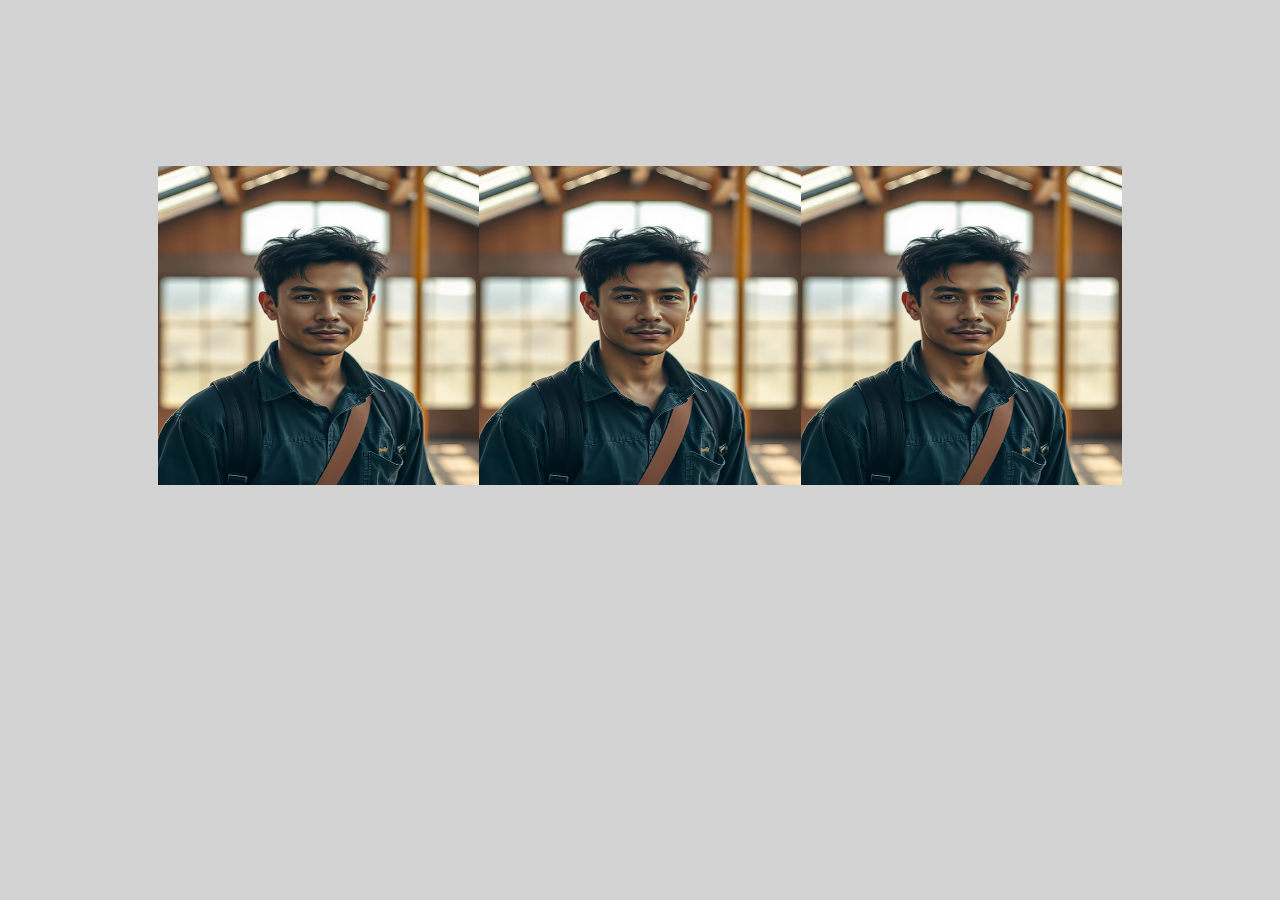
<file: card-hover/index.html>
<!DOCTYPE html>
<html lang="en">
<head>
    <meta charset="UTF-8">
    <meta name="viewport" content="width=device-width, initial-scale=1.0">
    <title>Document</title>
    <link rel="stylesheet" href="css/all.min.css">
    <link rel="stylesheet" href="css/style.css">
</head>
<body class="bg-ligth">        
    <div class="container">
        <div class="d-flex">
            <div class="card">
                <b>Karan Singh</b>
                <p class="text-gray">Graphic Designer</p>                
                <img src="image/picture-photorealistic-image-person-realistic-setting-with-natural-lighting_1179510-4424.avif" alt="" class="image">              
            </div>
            <div class="card">
                <b>Karan Singh</b>
                <p class="text-gray">Graphic Designer</p>                
                <img src="image/picture-photorealistic-image-person-realistic-setting-with-natural-lighting_1179510-4424.avif" alt="" class="image">              
            </div>
            <div class="card">
                <b>Karan Singh</b>
                <p class="text-gray">Graphic Designer</p>                
                <img src="image/picture-photorealistic-image-person-realistic-setting-with-natural-lighting_1179510-4424.avif" alt="" class="image">              
            </div>
        </div>
        
    </div> 
    
</body>
</html>
</file>
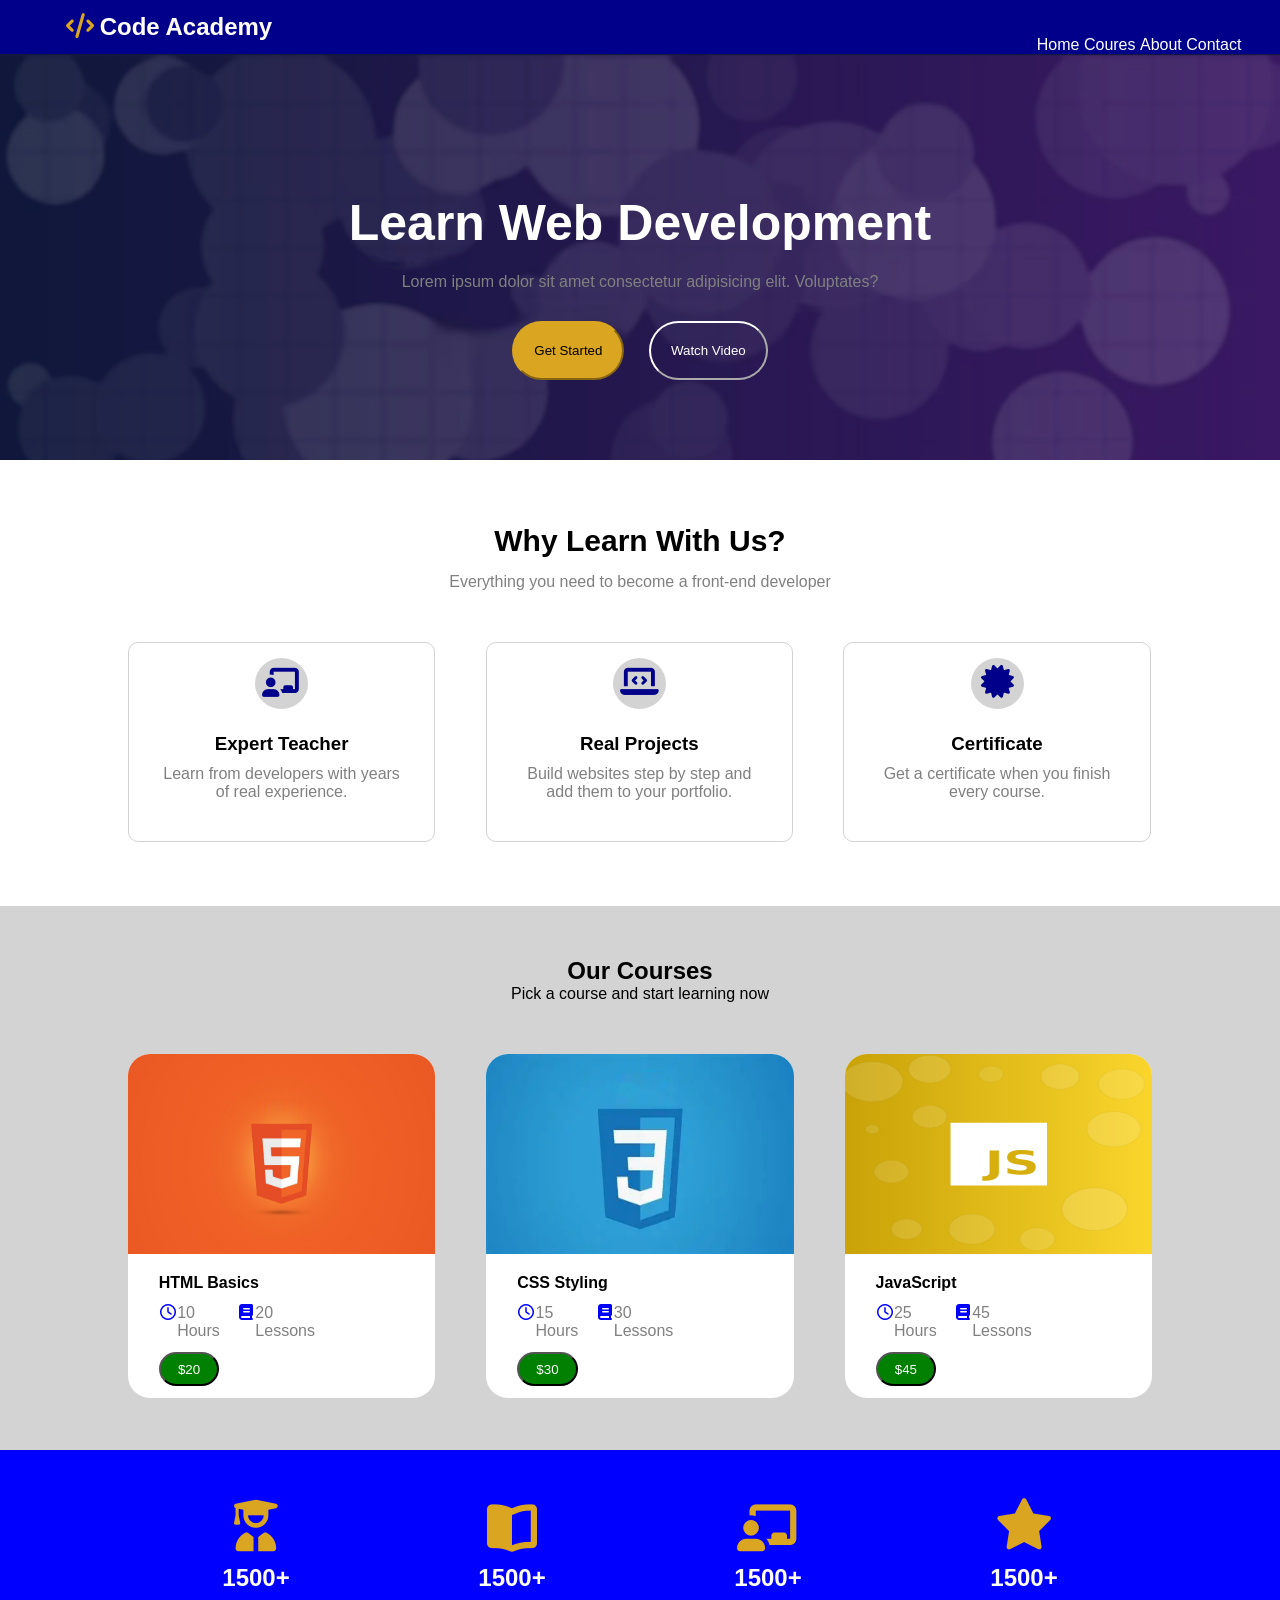
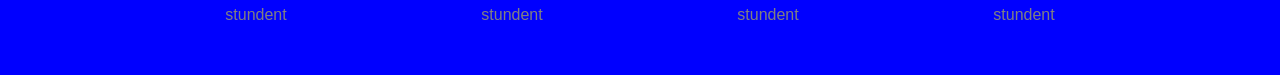
<file: Code Academy/index.html>
<!DOCTYPE html>
<html lang="en">
<head>
    <meta charset="UTF-8">
    <meta name="viewport" content="width=device-width, initial-scale=1.0">
    <title>Document</title>
    <link rel="stylesheet" href="css/style.css">
    <link rel="stylesheet" href="css/all.min.css">
</head>
<body>
    <nav class="bg-nav">
        <div class="title-container text-white">
            <i class="fa-solid fa-code main-icon"></i>
            <h2>Code Academy</h2>
            <ul class="ul">
                <li >
                    <a href="#">Home</a>
                </li>
                <li>
                    <a href="#">Coures</a>
                </li>               
                <li >
                    <a href="#">About</a>
                </li>
                <li >
                    <a href="#">Contact</a>
                </li>               
            </ul>
        </div>
    </nav>
    <section id="img-bg">
        <div class="overlay">
            <div class="container text-center">
                <h2 class="text-white padding-top-bottom font-size">Learn Web Development</h2>
                <p class="text-gray">Lorem ipsum dolor sit amet consectetur adipisicing elit. Voluptates?</p>
                <div class="button">
                    <button class="button1">Get Started</button>
                    <button class="button2">Watch Video</button>
                </div>
            </div>
        </div>
    </section>
    <section>
        <div class="container">
            <h2 class="title">Why Learn With Us?</h2>
            <p class="text-center text-gray">Everything you need to become a front-end developer</p>
            <div>
                <div class="card text-center">
                    <div class="container">
                        <div class="icon">
                            <i class="fa-solid fa-chalkboard-user "></i>
                        </div>
                        <h3>Expert Teacher</h6>
                        <p class="text-gray margin-top-bottom">Learn from developers with years of real experience.</p>
                    </div>
                </div>
                <div class="card text-center margin-right-left">
                    <div class="container">
                        <div class="icon">
                            <i class="fa-solid fa-laptop-code "></i>
                        </div>
                        <h3>Real Projects</h6>
                        <p class="text-gray margin-top-bottom">Build websites step by step and add them to your portfolio.</p>
                    </div>
                </div>
                <div class="card text-center">
                    <div class="container">
                        <div class="icon">
                            <i class="fa-solid fa-certificate "></i>
                        </div>
                        <h3>Certificate</h6>
                        <p class="text-gray margin-top-bottom">Get a certificate when you finish every course.</p>
                    </div>
                </div>
            </div>
        </div>
    </section>
    <section class="bg-color-grey">
        <div class="container text-center">
            <h2 style="padding-top: 5%;">Our Courses</h2>
            <p>Pick a course and start learning now</p>
            <div class="d-flex justify-content-between collected-cards">
                <div class="new-card">
                    <img src="image/html5-no-text.png"  alt="" class="w-100">
                    <div class="container">
                        <b>HTML Basics</b>
                        <div class="d-flex justify-content-between w-70" style="margin: 5% 0%;">
                            <div class="d-flex justify-content-between">
                                <i class="fa-regular fa-clock text-blue"></i>
                                <p class="text-gray">10 Hours</p>
                            </div>
                            <div class="d-flex justify-content-between">
                                <i class="fa-solid fa-book text-blue"></i>
                                <p class="text-gray">20 Lessons</p>
                            </div>
                        </div>
                        <button class="button-card">$20</button>
                    </div>
                </div>
                <div class="new-card">
                    <img src="image/css3-no-text.png"  alt="" class="w-100">
                    <div class="container">
                        <b>CSS Styling</b>
                        <div class="d-flex justify-content-between w-70" style="margin: 5% 0%;">
                            <div class="d-flex justify-content-between">
                                <i class="fa-regular fa-clock text-blue"></i>
                                <p class="text-gray">15 Hours</p>
                            </div>
                            <div class="d-flex justify-content-between">
                                <i class="fa-solid fa-book text-blue"></i>
                                <p class="text-gray">30 Lessons</p>
                            </div>
                        </div>
                        <button class="button-card">$30</button>
                    </div>
                </div>
                <div class="new-card">
                    <img src="image/js-cover-square.png"  alt="" class="w-100">
                    <div class="container">
                        <b>JavaScript</b>
                        <div class="d-flex justify-content-between w-70" style="margin: 5% 0%;">
                            <div class="d-flex justify-content-between">
                                <i class="fa-regular fa-clock text-blue"></i>
                                <p class="text-gray">25 Hours</p>
                            </div>
                            <div class="d-flex justify-content-between">
                                <i class="fa-solid fa-book text-blue"></i>
                                <p class="text-gray">45 Lessons</p>
                            </div>
                        </div>
                        <button class="button-card">$45</button>
                    </div>
                </div>
            </div>
        </div>
    </section>
    <section class="bg-color-blue">
        <div class="container d-flex justify-content-between" style="margin-top: 0;">
            <div class="information">
                <i class="fa-solid fa-user-graduate text-gold font-size"></i>
                <h2 class="text-white information-margin">1500+</h2>
                <p class="text-gray">stundent</p>
            </div>
            <div class="information">
                <i  class="fa-solid fa-book-open text-gold font-size"></i>
                <h2 class="text-white information-margin">1500+</h2>
                <p class="text-gray">stundent</p>
            </div>
            <div class="information">
                <i class="fa-solid fa-chalkboard-user text-gold font-size"></i>
                <h2 class="text-white information-margin">1500+</h2>
                <p class="text-gray">stundent</p>
            </div>
            <div class="information">
                <i class="fa-solid fa-star text-gold font-size"></i>
                <h2 class="text-white information-margin">1500+</h2>
                <p class="text-gray">stundent</p>
            </div>
        </div>
    </section>
</body>
</html>
</file>
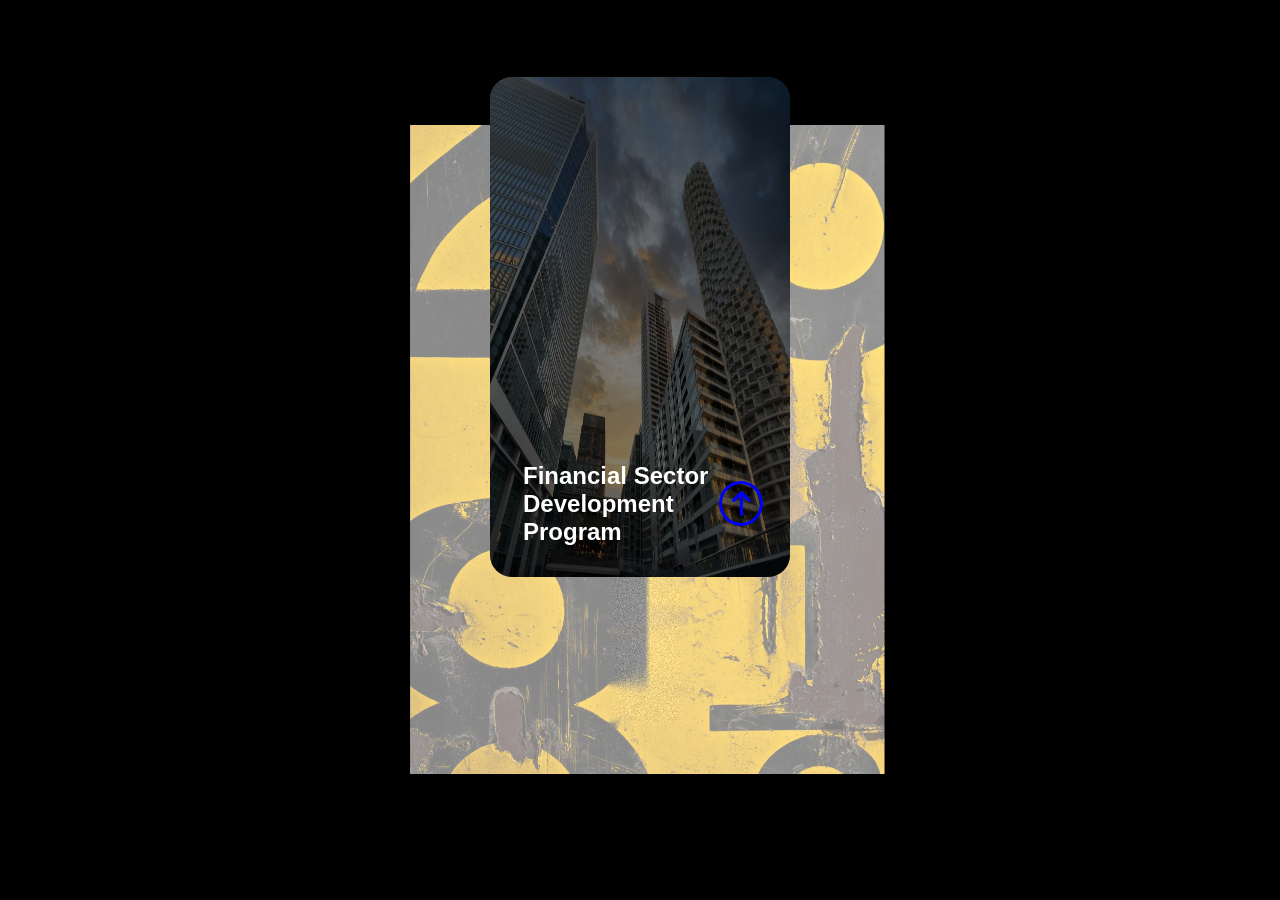
<file: Flip Card/index.html>
<!DOCTYPE html>
<html lang="en">
<head>
    <meta charset="UTF-8">
    <meta name="viewport" content="width=device-width, initial-scale=1.0">
    <title>Document</title>
    <link rel="stylesheet" href="css/style.css">
    <link rel="stylesheet" href="css/all.min.css">
</head>
<body id="main-bg-img">
    <section class="container">
        <div class="flip-card">
            <div class="inner-card">
                <div class="front" id="card-bg-img">
                    <div class="overlay">
                            <div class="text-card">
                                <h2 class="text-white front-text-title">Financial Sector Development Program</h2>
                                <i class="fa-solid fa-arrow-up front-button-icon"></i>
                            </div>                          
                        </div>
                </div>
                <div class="back">
                    <div class="back-container">
                        <i class="fa-regular fa-map title-icon"></i>
                        <h2 style="margin: 3% 0%;">Financial Sector Development Program</h2>
                        <p class="text-gray">The Program aims to develop a diversified and effective financial sector to support the development of the Saudi Arabia’s economy.</p>
                        <button class="button">
                            <p>Read More</p>
                            <i class="fa-solid fa-arrow-right back-button-icon"></i>
                        </button>             
                    </div>
                </div>
            </div>           
        </div>
    </section>
</body>
</html>
</file>
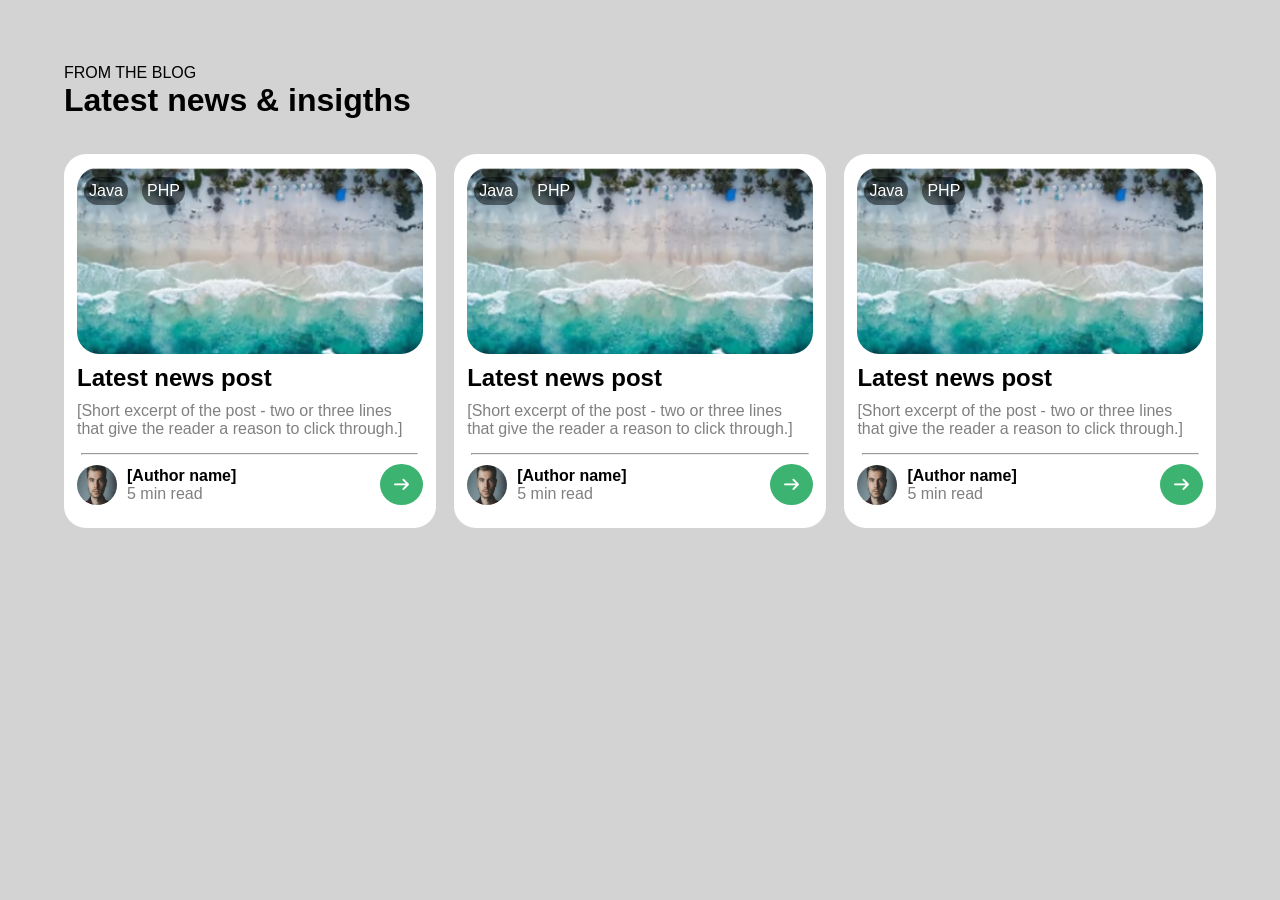
<file: news card/index.html>
<!DOCTYPE html>
<html lang="en">
<head>
    <meta charset="UTF-8">
    <meta name="viewport" content="width=device-width, initial-scale=1.0">
    <title>Document</title>
    <link rel="stylesheet" href="css/all.min.css">
    <link rel="stylesheet" href="css/style.css">
</head>
<body class="bg-color">         
    <p>FROM THE BLOG</p>
    <h1>Latest news & insigths</h1>
    <section class="main-flex">
        <div class=" card">
            <div class="">
                <div class="position-relative">
                    <img src="image/travel_clean.png" alt="" class="w-100">
                    <div class="overlay">
                        <a href="#" class="button1"><b>Read more</b> <i class="fa-solid fa-arrow-right"></i></a>
                    </div>
                    
                </div>
                <p class="position-absolute" style="left: 17px;">Java</p>
                <p class="position-absolute" style="left: 75px;">PHP</p>
            </div>
            <h2 class="margin-top-bottom">Latest news post</h2>  
            <p class="text-grey" style="margin-bottom: 15px;">[Short excerpt of the post - two or three lines that give the reader a reason to click through.]</p>             
            <hr class="text-grey hr">
            <div class="d-flex justify-content information">
                <div class="d-flex information">
                    <img src="image/OIP.webp" alt="" class="image">
                    <div class="d-flex" style="flex-direction: column;">
                        <b>[Author name]</b>
                        <p class="text-grey">5 min read</p>
                    </div>               
                </div>  
                <div>
                    <a href="#" class="button2" ><i class="fa-solid fa-arrow-right"></i></a>
                </div>
            </div>
                   
        </div>
        <div class=" card">
            <div class="">
                <div class="position-relative">
                    <img src="image/travel_clean.png" alt="" class="w-100">
                    <div class="overlay">
                        <a href="#" class="button1"><b>Read more</b> <i class="fa-solid fa-arrow-right"></i></a>
                    </div>
                    
                </div>
                <p class="position-absolute" style="left: 17px;">Java</p>
                <p class="position-absolute" style="left: 75px;">PHP</p>
            </div>
            <h2 class="margin-top-bottom">Latest news post</h2>  
            <p class="text-grey" style="margin-bottom: 15px;">[Short excerpt of the post - two or three lines that give the reader a reason to click through.]</p>             
            <hr class="text-grey hr">
            <div class="d-flex justify-content information">
                <div class="d-flex information">
                    <img src="image/OIP.webp" alt="" class="image">
                    <div class="d-flex" style="flex-direction: column;">
                        <b>[Author name]</b>
                        <p class="text-grey">5 min read</p>
                    </div>               
                </div>  
                <div>
                    <a href="#" class="button2" ><i class="fa-solid fa-arrow-right"></i></a>
                </div>
            </div>
                   
        </div>
        <div class=" card">
            <div class="">
                <div class="position-relative">
                    <img src="image/travel_clean.png" alt="" class="w-100">
                    <div class="overlay">
                        <a href="#" class="button1"><b>Read more</b> <i class="fa-solid fa-arrow-right"></i></a>
                    </div>
                    
                </div>
                <p class="position-absolute" style="left: 17px;">Java</p>
                <p class="position-absolute" style="left: 75px;">PHP</p>
            </div>
            <h2 class="margin-top-bottom">Latest news post</h2>  
            <p class="text-grey" style="margin-bottom: 15px;">[Short excerpt of the post - two or three lines that give the reader a reason to click through.]</p>             
            <hr class="text-grey hr">
            <div class="d-flex justify-content information">
                <div class="d-flex information">
                    <img src="image/OIP.webp" alt="" class="image">
                    <div class="d-flex" style="flex-direction: column;">
                        <b>[Author name]</b>
                        <p class="text-grey">5 min read</p>
                    </div>               
                </div>  
                <div>
                    <a href="#" class="button2" ><i class="fa-solid fa-arrow-right"></i></a>
                </div>
            </div>
                   
        </div>
    </section>
</body>
</html>
</file>
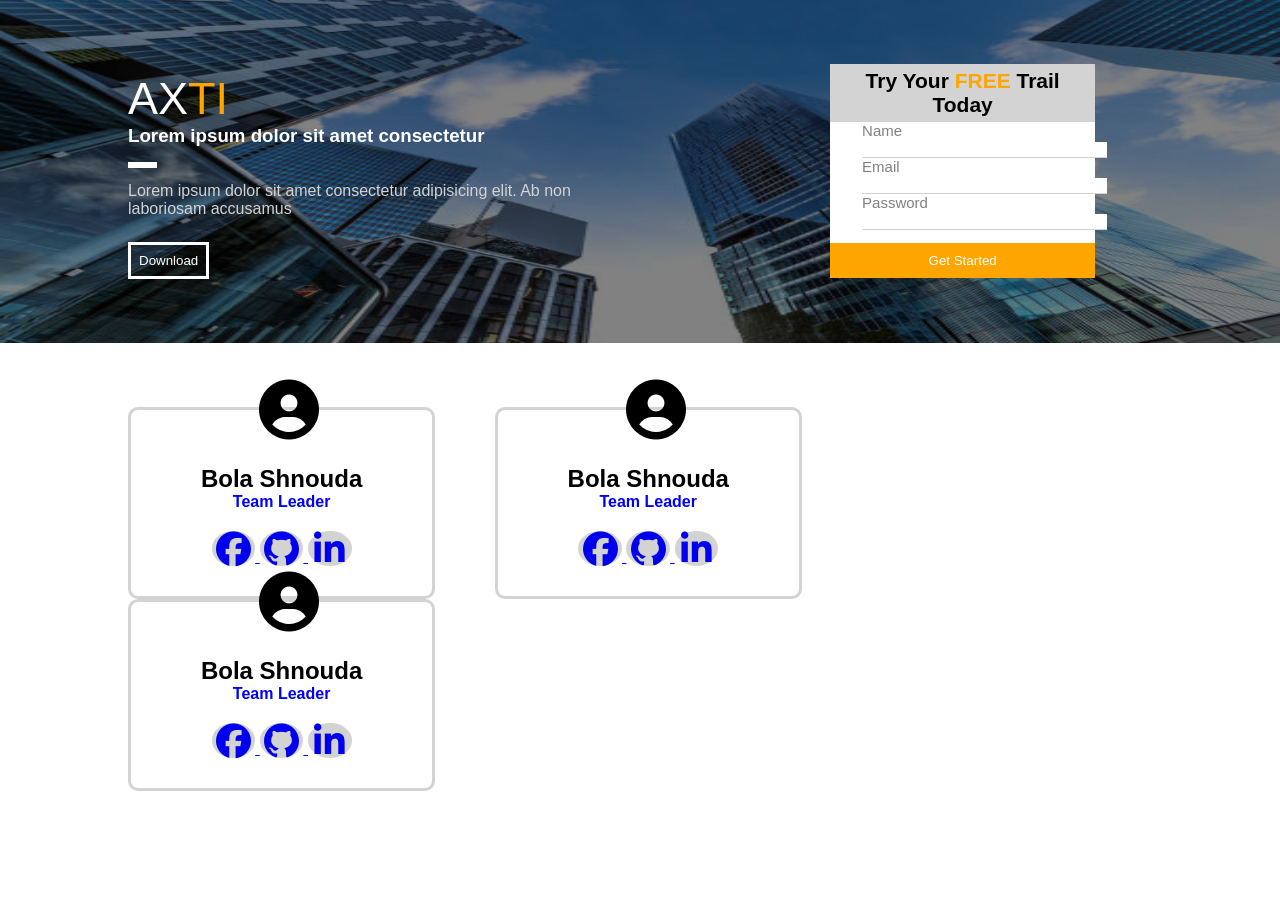
<file: session 5/index.html>
<!DOCTYPE html>
<html lang="en">
<head>
    <meta charset="UTF-8">
    <meta name="viewport" content="width=device-width, initial-scale=1.0">
    <title>Document</title>
    <link rel="stylesheet" href="css/style.css">
    <link rel="stylesheet" href="css/all.min.css">
</head>
<body>
    <section id="bg-img">
        <div class="overlay text-white">
            <div class="main-container">
                <div class="second-container">
                    <div class="title1">
                        <span>AX</span><span class="text-orange">TI</span>                   
                    </div>
                    <h3>Lorem ipsum dolor sit amet consectetur</h3>
                    <hr class="hr">
                    <p class="text-lightgray">Lorem ipsum dolor sit amet consectetur adipisicing elit. Ab non laboriosam accusamus</p>
                    <button class="bg-button text-white">Download</button>
                </div>
                <div class="second-container">
                    <form class="form">
                        <div class="title-form">
                                <b>Try Your</b> <b class="text-orange">FREE</b> <b>Trail Today</b>
                        </div>
                        <div class="form-container">                            
                            <label class="text-form">Name</label>
                            <input class="input-form">
                            
                            <label class="text-form">Email</label>
                            <input class="input-form">
                            
                            <label class="text-form">Password</label>
                            <input class="input-form">
                                                      
                        </div>
                        <button class="button-form">Get Started</button>
                    </form>    
                </div>
            </div>
        </div>
    </section>
    <section class="main-container">
        <div class="second-section ">
            <i class="fa-solid fa-circle-user main-icon"></i>
            <h2 class="margin-top">Bola Shnouda</h2>
            <h4 class="blue-text">Team Leader</h4>
            <a href="#">
                <i class="fa-brands fa-facebook icon"></i>
            </a>
            <a href="#">
                <i class="fa-brands fa-github icon"></i>
            </a>
            <a href="#">
                <i class="fa-brands fa-linkedin-in icon"></i>
            </a>    
        </div>
        <div class="second-section margin-right-left">
            <i class="fa-solid fa-circle-user main-icon"></i>
            <h2 class="margin-top">Bola Shnouda</h2>
            <h4 class="blue-text">Team Leader</h4>
            <a href="#">
                <i class="fa-brands fa-facebook icon"></i>
            </a>
            <a href="#">
                <i class="fa-brands fa-github icon"></i>
            </a>
            <a href="#">
                <i class="fa-brands fa-linkedin-in icon"></i>
            </a>    
        </div>
        <div class="second-section ">
            <i class="fa-solid fa-circle-user main-icon"></i>
            <h2 class="margin-top">Bola Shnouda</h2>
            <h4 class="blue-text">Team Leader</h4>
            <a href="#">
                <i class="fa-brands fa-facebook icon"></i>
            </a>
            <a href="#">
                <i class="fa-brands fa-github icon"></i>
            </a>
            <a href="#">
                <i class="fa-brands fa-linkedin-in icon"></i>
            </a>    
        </div>
    </section>
</body>
</html>
</file>
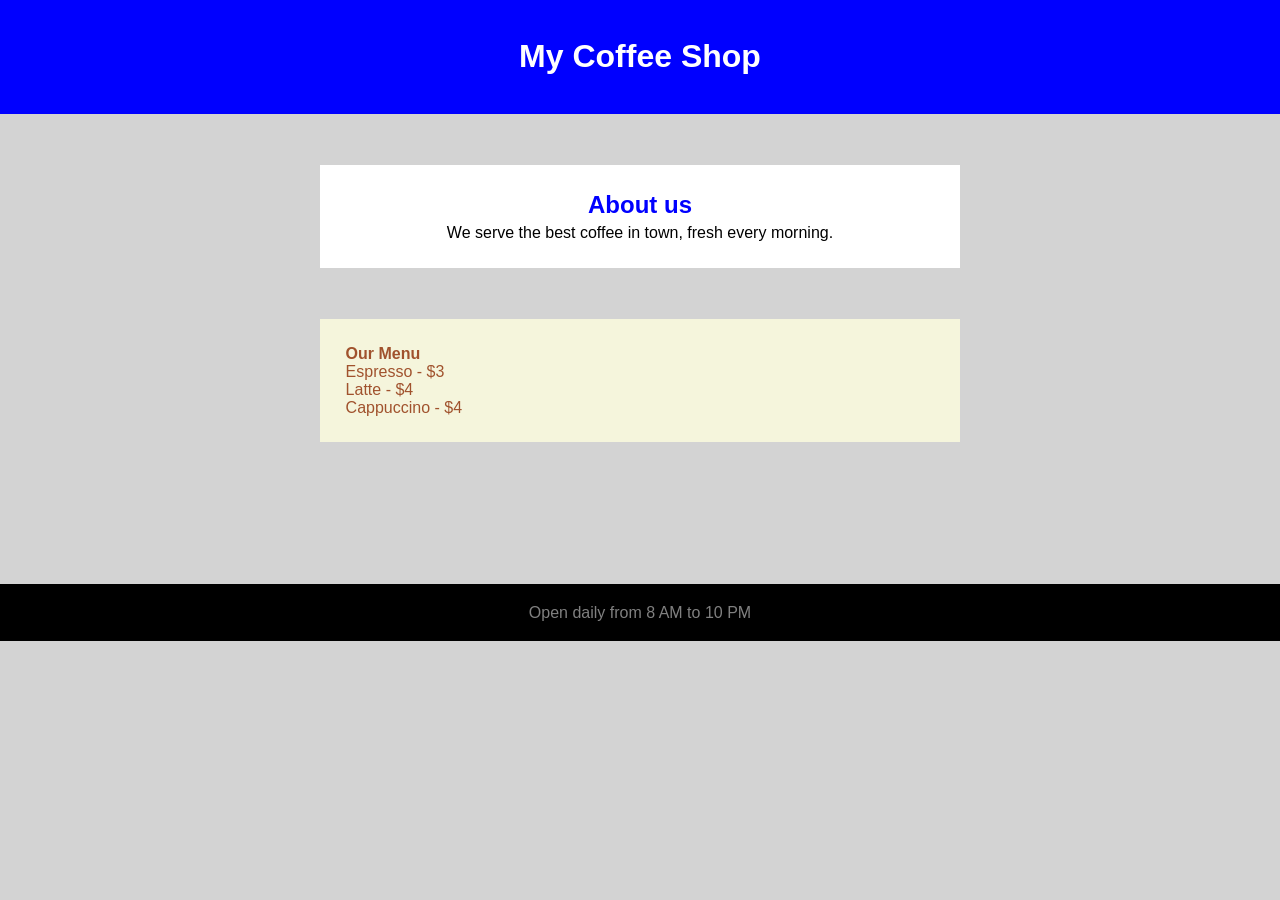
<file: task 4/index.html>
<!DOCTYPE html>
<html lang="en">
<head>
    <meta charset="UTF-8">
    <meta name="viewport" content="width=device-width, initial-scale=1.0">
    <title>Document</title>
    <link rel="stylesheet" href="css/style.css">
</head>
<body class="bg-color">
    <div class="title">
        <h1>My Coffee Shop</h1>
    </div>
    <section class="container">
        <div class="card bg-white">
            <h2 class="text-blue">About us</h2>
            <p>We serve the best coffee in town, fresh every morning.</p>
        </div>
        <div  class="card bg-beige text-align-start">
            <b>Our Menu</b>
            <p>Espresso - $3 </p>
            <p>Latte - $4</p> 
            <p>Cappuccino - $4</p>
        </div>        
    </section>
    <div class="footer">
        <p class="text-gray">Open daily from 8 AM to 10 PM</p>
    </div>
</body>
</html>
</file>
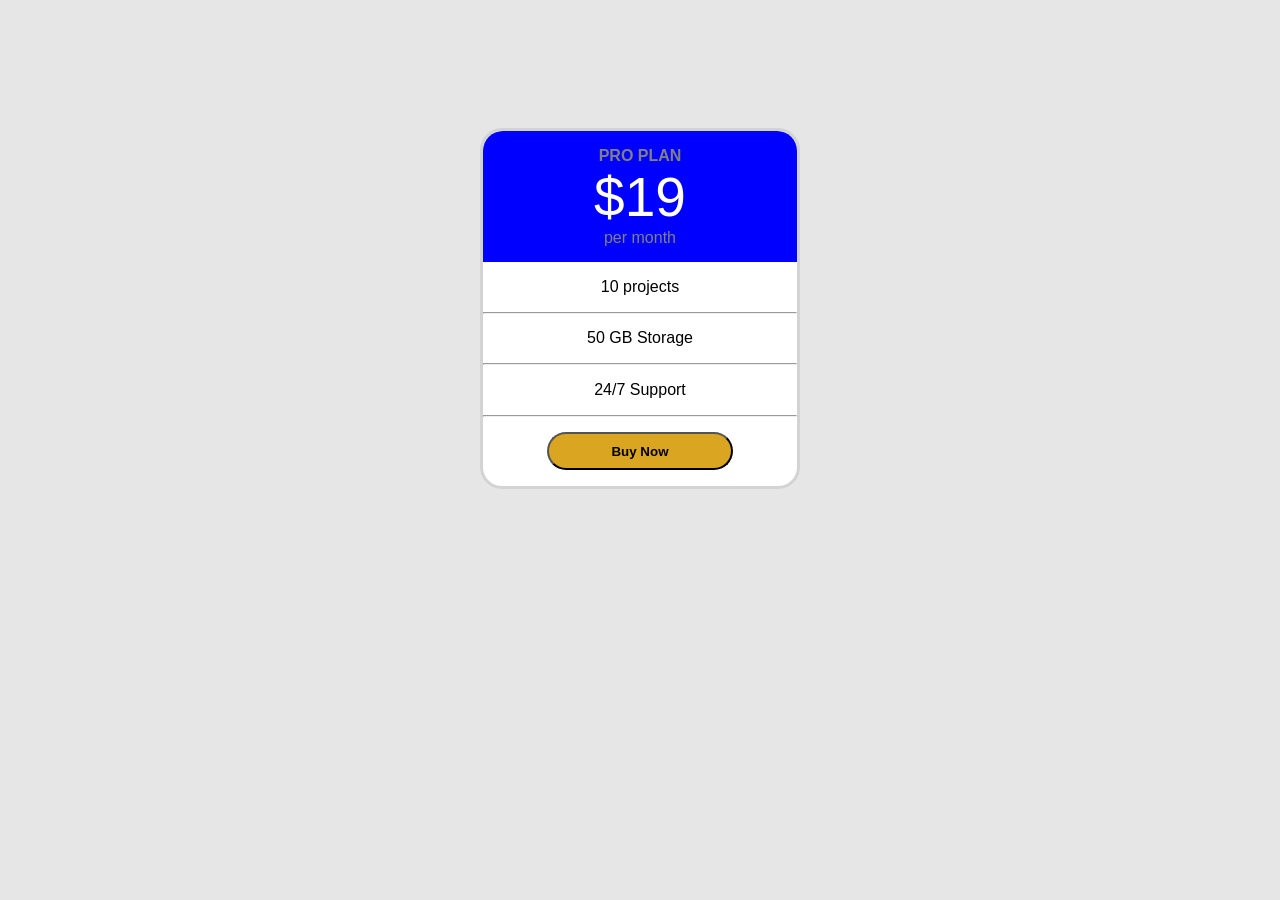
<file: task3/index.html>
<!DOCTYPE html>
<html lang="en">
<head>
    <meta charset="UTF-8">
    <meta name="viewport" content="width=device-width, initial-scale=1.0">
    <title>Document</title>
    <link rel="stylesheet" href="css/style.css">
</head>
<body class="bg-color">
    <section class="container">
        <div class="title">
            <b class="text-gray">PRO PLAN</b>
            <p class="text-title">$19</p>
            <P class="text-gray">per month</P>
        </div>
        <p class="margin-top-bottom">10 projects</p>
        <hr class="text-gray">
        <p class="margin-top-bottom">50 GB Storage</p>
        <hr class="text-gray">
        <p class="margin-top-bottom">24/7 Support</p>
        <hr class="text-gray">
        <button class="button margin-top-bottom"><b>Buy Now</b></button>

    </section>  
</body>
</html>
</file>
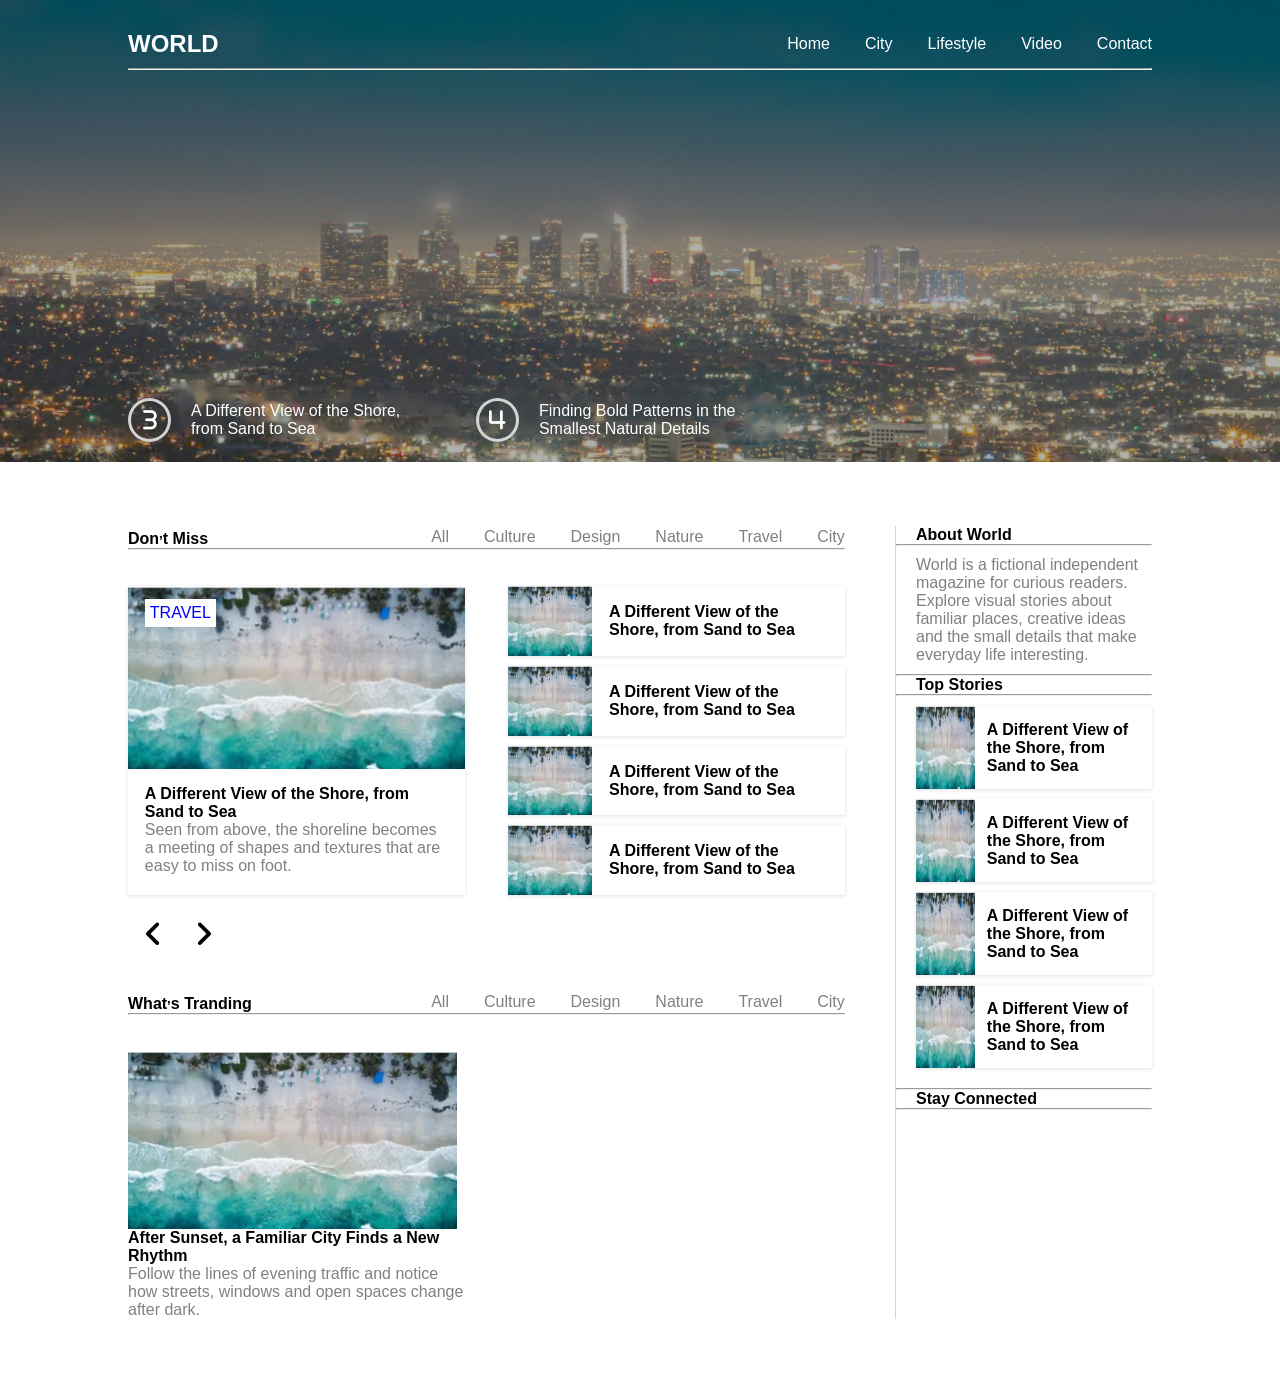
<file: world-task/index.html>
<!DOCTYPE html>
<html lang="en">
<head>
    <meta charset="UTF-8">
    <meta name="viewport" content="width=device-width, initial-scale=1.0">
    <title>Document</title>
    <link rel="stylesheet" href="css/all.min.css">
    <link rel="stylesheet" href="css/style.css">
</head>
<body>
    <nav id="bg-img">
        <div class="title-container">
            <div class="main-flex">
                <h2 class="text-white">WORLD</h2>
                <ul class="text-white second-flex">
                    <li><a href="#">Home</a></li>
                    <li><a href="#">City</a></li>
                    <li><a href="#">Lifestyle</a></li>
                    <li><a href="#">Video</a></li>
                    <li><a href="#">Contact</a></li>
                </ul>
            </div>
            <hr class="hr">          
           <div class="margin-title third-flex second-container">
                <div class="third-flex second-container">
                    <i class="fa-solid fa-3 title-icon second-container"></i>
                    <p class="text-white second-container">A Different View of the Shore, from Sand to Sea</p>
                </div>
                <div class="third-flex second-container">
                    <i class="fa-solid fa-4 title-icon second-container"></i>
                    <p class="text-white second-container">Finding Bold Patterns in the Smallest Natural Details</p>
                </div>
           </div>
        </div>
    </nav>
    <section class="body-container d-flex justify-content">          
        <div class="w-70">
            <div class="main-flex">
                <b>
                    <span>Don</span><sup>,</sup><span>t Miss</span>
                </b>
                <div>
                    <ul class="text-grey second-flex">
                    <li><a href="#">All</a></li>
                    <li><a href="#">Culture</a></li>
                    <li><a href="#">Design</a></li>
                    <li><a href="#">Nature</a></li>
                    <li><a href="#">Travel</a></li>
                    <li><a href="#">City</a></li>
                </ul>
                </div>
            </div>
            <hr class="text-grey">
            <div class="d-flex justify-content" style="margin-top: 5%;">
                <div class="contact-card w-47 d-block">
                    <img src="image/travel_clean.png" class="w-100" alt="">
                    <a href="" class="contact-card-link">TRAVEL</a>
                    <div class="card-body">
                        <b>A Different View of the Shore, from Sand to Sea</b>
                        <p class="text-grey">Seen from above, the shoreline becomes a meeting of shapes and textures that are easy to miss on foot.</p>
                    </div>
                </div>
                <div class="w-47 colm-flex">
                    <div class="contact-card w-50 ">
                        <img src="image/travel_clean.png" class="w-25 h-100" alt="">                        
                        <div class="card-body">
                            <b>A Different View of the Shore, from Sand to Sea</b>                         
                        </div>
                    </div>
                    <div class="contact-card w-50">
                        <img src="image/travel_clean.png" class="w-25 h-100" alt="">                        
                        <div class="card-body">
                            <b>A Different View of the Shore, from Sand to Sea</b>                          
                        </div>
                    </div>
                    <div class="contact-card w-50">
                        <img src="image/travel_clean.png" class="w-25 h-100" alt="">                       
                        <div class="card-body">
                            <b>A Different View of the Shore, from Sand to Sea</b>                           
                        </div>
                    </div>
                    <div class="contact-card w-50">
                        <img src="image/travel_clean.png" class="w-25 h-100" alt="">                       
                        <div class="card-body">
                            <b>A Different View of the Shore, from Sand to Sea</b>
                           
                        </div>
                    </div>
                </div>
            </div>
            <div class="d-flex">
                <a href="#" class="arrow">
                    <i class="fa-solid fa-angle-left"></i>
                </a>
                <a href="#" class="arrow">
                    <i class="fa-solid fa-angle-right"></i>
                </a>
            </div>
            <div class="main-flex"  style="margin-top: 5%;">
                <b>
                    <span>What</span><sup>,</sup><span>s Tranding</span>
                </b>
                <div>
                    <ul class="text-grey second-flex">
                    <li><a href="#">All</a></li>
                    <li><a href="#">Culture</a></li>
                    <li><a href="#">Design</a></li>
                    <li><a href="#">Nature</a></li>
                    <li><a href="#">Travel</a></li>
                    <li><a href="#">City</a></li>
                </ul>
                </div>
            </div>
            <hr class="text-grey">
            <div class="d-flex justify-content" style="margin-top: 5%;" >
                <div class="d-flex colm-flex w-47">
                    <div class="d-block">
                        <img src="image/travel_clean.png"  alt="" >
                        <b>After Sunset, a Familiar City Finds a New Rhythm</b>
                        <p class="text-grey">Follow the lines of evening traffic and notice how streets, windows and open spaces change after dark.</p>
                    </div>
                    <div></div>
                </div>
            </div>

        </div>
        <div class="left-border w-25">
            <b class="margin-left">About World</b>
            <hr class="text-grey">
            <p class="margin-top-bottom text-grey margin-left">World is a fictional independent magazine for curious readers. Explore visual stories about familiar places, creative ideas and the small details that make everyday life interesting.</p>
            <hr class="text-grey">
            <b class=" margin-left ">Top Stories</b>
            <hr class="text-grey">
            <div class="colm-flex margin-top-bottom  margin-left">
                <div class="contact-card">
                    <img src="image/travel_clean.png" class="w-25"  style="height: 83px;">                        
                    <div class="card-body">
                        <b>A Different View of the Shore, from Sand to Sea</b>                         
                    </div>
                </div>
                <div class="contact-card">
                    <img src="image/travel_clean.png" class="w-25" style="height: 83px;" alt="" >                        
                    <div class="card-body">
                        <b>A Different View of the Shore, from Sand to Sea</b>                          
                    </div>
                </div>
                <div class="contact-card">
                    <img src="image/travel_clean.png" class="w-25" style="height: 83px;" alt="">                       
                    <div class="card-body">
                        <b>A Different View of the Shore, from Sand to Sea</b>                           
                    </div>
                </div>
                <div class="contact-card ">
                    <img src="image/travel_clean.png" class="w-25" style="height: 83px;" alt="">                       
                    <div class="card-body">
                        <b>A Different View of the Shore, from Sand to Sea</b>                         
                    </div>
                </div>
            </div>
            <hr class="text-grey">
            <b class="margin-left">Stay Connected</b>
            <hr class="text-grey">
        </div>
       
    </section>
</body>
</html>
</file>
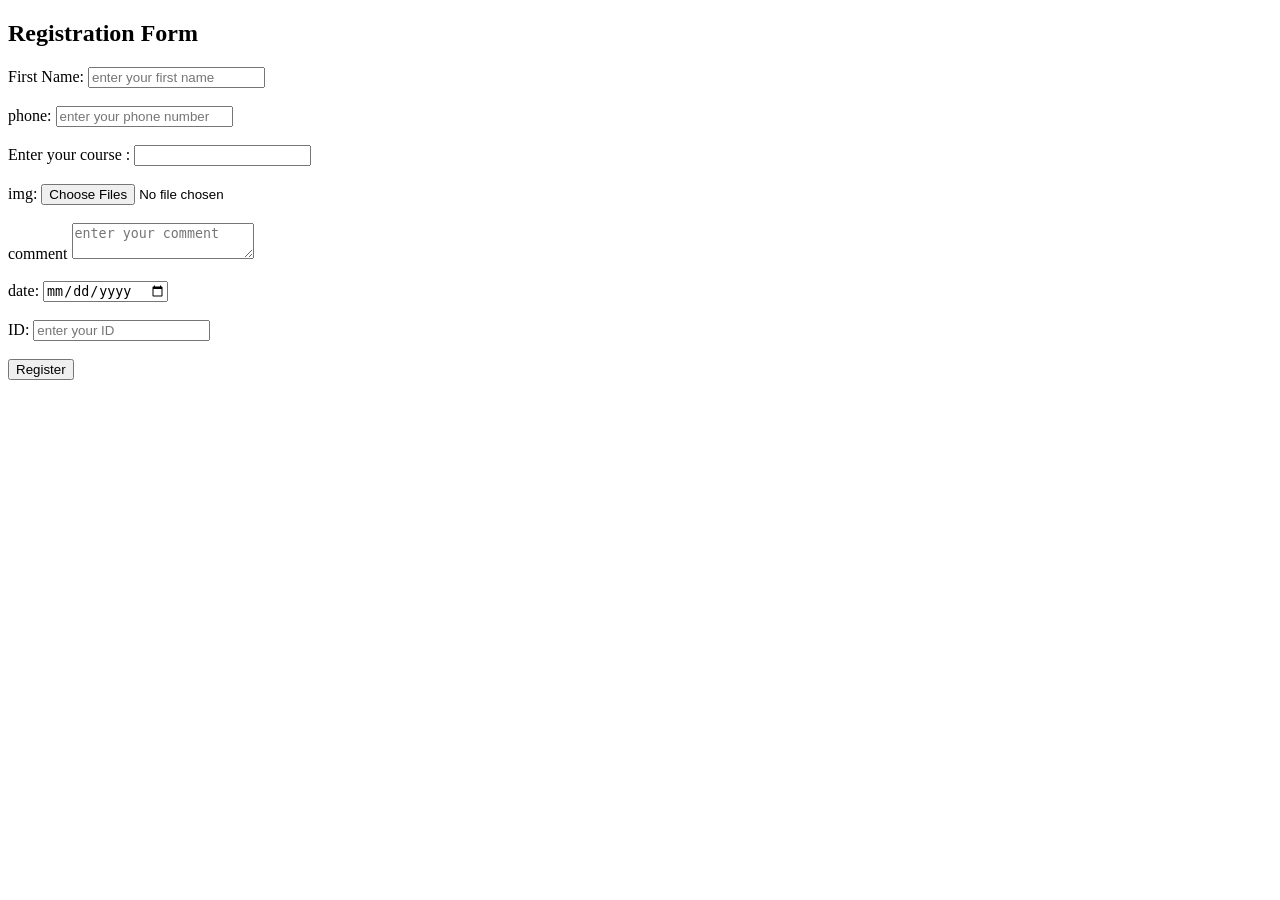
<file: task 1/task 1.html>
<!DOCTYPE html>
<html>
    <head></head>
    <body>
        <form autocomplete="off" method="post">
            <h2>Registration Form</h2>
            <div>
                <label for="firstName"> First Name:</label>
                <input name="firstName" id="firstName"  placeholder="enter your first name" pattern="[A-Za-z]">
            </div>
            <br>
            <div>
                <label for="phone"> phone:</label>
                <input name="phone" id="phone" type="tel" maxlength="11" minlength="11" placeholder="enter your phone number" pattern="01[012][0-9]{8}">
            </div>
            <br>
            <div>
                <label>Enter your course : </label>
                <input list="course" name="course" >
                <datalist id="course" >
                    <option disabled selected >Choose your course</option>
                    <option value="ForntEnd" >ForntEnd</option>
                    <option value="BackEnd">BackEnd</option>
                    <option value="Network">Network</option>
                    <option value="Mobile">Mobile</option>
                </datalist>
            </div>
            <br>
            <div>
                <label>img:</label>
                <input type="file" multiple accept=".png,image/png">
            </div>
            <br>
            <div>
                <label>comment</label>
                <textarea name="comment" minlength="20" maxlength="100" placeholder="enter your comment" ></textarea>
            </div>
            <br>
            <div>
                <label for="date">date:</label>
                <input type="date"  id="date" required>
            </div>
            <br>
            <div>
                <label for="userId">ID:</label>
                <input name="ID" type="number" id="userId"  placeholder="enter your ID">
            </div>
            <br>
            <div>
                <button>Register</button>
            </div>
        </form>
    </body>
</html>
</file>
<file: card-hover/css/style.css>
*{
    margin: 0;
    padding: 0;
    font-family: sans-serif;
    box-sizing: border-box;
}

.container{
    padding: 30px;
    width: 80%;
    margin: auto;
    padding-top: 13%;
}
.bg-ligth{
    background-color: lightgray;
}
.text-gray{
    color: gray;
}

.d-flex{
    display: flex;
    justify-content: space-between;
}
.card-overflow{
    width: 30px;
    overflow: auto;
}
.card{
    position: relative;
    background-color: white;
    padding: 0px 100px;
    padding-bottom: 15px;
    padding-top: 250px;
    transition: 1s;

}
.image{
    position: absolute;
    top: 0px;
    left: 0px;
    width: 100%;
    height: 100%;
    transition: 1s;
}
.card:hover .image{
    transform: translate(-60px , -60px);
}
.card:hover{
    transform: translate(30px , 50px);
}
</file>
<file: Code Academy/css/style.css>
/*reset*/
*{
    margin: 0;
    padding: 0;
    font-family: sans-serif;
    box-sizing: border-box;
    
}
ul{
    list-style: none;
}
a{
    text-decoration: none;
    color: inherit;
}
/*global classes*/
.bg-nav{
    background-color: darkblue;
    position: sticky;
    top:0;
    z-index: 999999;
}
.text-gray{
    color: gray;
}
.main-icon{
    color: goldenrod;
    font-size: 25px;
}
.title-container{   
    margin: auto;
    width: 90%;   
}
.container{
    margin: auto;
    width: 80%;  
    margin-top: 5%;
}
.main-container{
    width: 80%;
    margin: auto;

}
.overlay{
    background-color: rgba(0, 0, 0, 0.163);
}
.text-blue{
    color: blue;
}
.text-white{
    color:white;
}
.text-center{
    text-align: center;
}

.card{
    width: 30%;   
    vertical-align: top;
    display: inline-block;
    border: 1px solid;
    border-color: lightgray;
    border-radius: 10px;
    margin-top: 5%;
}
.icon{
    width: 53px;
    border-radius: 50%;
    background-color: lightgrey;
    font-size: 31px;
    color: darkblue;
    padding: 3% 0%;
    margin: auto;
    margin-bottom: 10%;
}
/*costemzed classes*/
#img-bg{
    background-image:url(../image/background_clean.png) ;
    background-color: black;
    background-size: 100%;
    margin-top: -5%;
}
nav{
    padding: 1% 0%;
}

nav ul {
    margin-left: 84%;
    position: fixed;
    left: -3%;
    top: 4%;
}
nav li , nav h2 , nav ul{
    display: inline-block;
}
.title{
    text-align: center;
    font-size: 30px;
    margin-bottom: 15px;
}
.margin-right-left{
    margin-right: 4.5%;
    margin-left: 4.5%;
}
.margin-top-bottom{
    margin-top: 10px;
    margin-bottom: 40px;
}
.button{
    margin-top: 30px;
    padding-bottom: 80px;
}
.button1{
    background-color: goldenrod;
    border-color: goldenrod;
    color: black;
    padding: 20px;
    margin-right: 20px;
    border-radius: 30px;   
}
.button2{
    background-color: transparent;
    border-color: white;
    color: white;
    padding: 20px;
    border-radius: 30px;
}
.padding-top-bottom{
    padding-top: 140px;
    padding-bottom: 21px;
}
.font-size{
    font-size: 50px;
}
.d-flex{
    display: flex;
}
.justify-content-between{
    justify-content: space-between;
}
.bg-color-grey{
    background-color: lightgrey;
}
.new-card{
    width: 30%;
    background-color: white;
    border-radius: 22px;
    text-align: start;
}
.w-100{
    width: 100%;
    height: 200px;
    border-top-left-radius: 22px;
    border-top-right-radius: 22px;
}
.w-70{
    width: 70%;
}
.button-card{
    color: white;
    background-color: green;
    padding: 3% 0%;
    padding-left: 7%;
    padding-right: 7%;
    border-radius: 22px;
    margin-bottom: 5%;
}
.collected-cards{
    margin-top: 5%;
    padding-bottom: 5%;
    align-items: flex-end;
}
.bg-color-blue{
    background-color: blue;
    padding: 4% 0%;
}
.text-gold{
    color: goldenrod;
}
.information{
    margin: auto;
    text-align: center;
}
.information-margin{
    margin: 20% 0%;
}
</file>
<file: Flip Card/css/style.css>
*{
    margin: 0;
    padding: 0;
    box-sizing: border-box;
    font-family: sans-serif;
}
#card-bg-img{
    background-image: url(../image/canary-wharf-area-london-england-located-near-isle-dogs-london-borough-tower-hamlets-canary-wharf-359867734.webp);
    background-size: 100% 100%;   
    height: 100%;
}
#main-bg-img{
    background-image: url(../image/cleaned_image.png);
    background-repeat: no-repeat;
    background-attachment: fixed;
    background-color: black;
    background-position: center;
}
.overlay{
    background-color: rgba(0, 0, 0, 0.499);
    height: 100%;
    border-radius: 22px;
}
.container{
    width: 40%;
    margin: auto;
}
.back-container{
    width: 85%;
    margin-top: 40%;
    margin: 40% auto;
}
.flip-card{
    perspective: 600px;
    height: 500px;
    width: 300px;
    margin: 15% auto;
    position: relative;
}
.inner-card{
    width: 100%;
    height: 100%;
    transition: 1s;
    transform-style: preserve-3d;
}
.inner-card:hover{
    transform: rotateY(180deg);
    animation-play-state: running;
}
.flip-card:hover .inner-card{
    transform: rotateY(180deg);
    animation-play-state: running;
}
.back , .front{
    width: 100%;
    height: 100%;
    border-radius: 22px;
    position:absolute;
    backface-visibility: hidden;
}

.back{
    transform: rotateY(180deg);
    background-color: white;
}
.flip-card:hover .back h2{
    animation-name: changePosBack ;
    animation-duration: 2s;
}

.text-white{
    color: white;  
}
.text-gray{
    color: gray;
}
.text-card{
    display: flex;
    justify-content: space-between;
    width: 80%;
    position: absolute;
    top: 77%;
    left: 11%;
    align-items: center;
}

.front-button-icon{
    font-size: 25px;
    color: blue;
    border: solid;
    border-radius: 50%;
    padding: 7px 10px;
    padding-right: 28PX;
}
.back-button-icon{
    font-size: 25px;
    color: blue;
    border: solid;
    border-radius: 50%;
    padding: 8px 10px;
    padding-right: 33PX;
}
.title-icon{
    font-size: 50px;
    color: green;
}
.button{
    border: none;
    background-color: white;
    display: flex;
    justify-content: space-between;
    align-items: center;
    column-gap: 20px;
    color: blue;
    margin-top: 40%;
    margin-left: 46%;
}

.button:hover{
    color: white;
    background-color: blue;
    border-radius: 22px;
    column-gap: 0;
    padding: 0px 13px;
}
.button:hover .back-button-icon{
    color: white;
    border: none;     
}
.front-text-title{
    width: 78%;
    
}
@keyframes changePosFront{
    0%{
        
    }
    100%{
        transform: translateY(-20px);
    }
}

@keyframes changePosBack{
    0%{
        transform: translateY(100px);
    }
    100%{
        transform: translateY(0);
    }
}
</file>
<file: news card/css/style.css>
*{
    margin: 0;
    padding: 0;
    font-family: sans-serif;
}
#bg-img{
    background-image: url(../image/image_no_text_brighter.png);
    background-size: 100% 100%;
}
.title-container{
    width: 80%;
    margin: auto;
    padding-top: 30px;
}
.second-container{
    width: 66%;
}
.third-container{
    width: 60%;
    padding-top: 30px;
}
.bg-color{
    background-color: lightgray;
    margin: 5%;
}
.text-white{
    color: white;
}
.text-grey{
    color: grey;
}
ul {
    list-style: none;
}

a {
    text-decoration: none;
    color: inherit;
}
img{
     display: block;
}
.main-flex{
    display: flex;
    align-items: center;
    justify-content: space-between;
    margin-top: 35px;
}
.second-flex{
    display: flex;
    justify-content: space-between;
    column-gap: 35px;

}
.third-flex{
    display: flex;
    align-items: center;
    column-gap: 20px;
}
.title-icon{
    color: white;
    height: 30px;
    border-radius: 50%;
    border: lightgrey solid 3px;
    background-color: transparent;
    width: 37px;
    font-size: 22px;
    padding-top: 8px;
}

.margin-title{
    margin-top: 30%;
    padding: 2% 0%;
}
.margin-top-bottom{
    margin: 10px 0px;
}
.hr{
    width: 97%;
    margin: auto;
    
}
.w-100{
    width: 100%; 
    border-radius: 22px;
}
.h-100{
    height: 100%;
}
.w-47{
    width: 47%;
}
.w-70{
    width: 70%;
}
.w-25{
    width: 25%;
}
.contact-card{
    display: flex;
    align-items: center;
    background-color: white;
    position: relative;
    box-shadow: 0 1px 4px rgba(0, 0, 0, 0.12);
    margin-bottom: 10px;
}

.card-body{
    padding: 5%;
}
.contact-card-link{
    position: absolute; 
    color: blue;
    background: white;
    top: 4%;
    left: 5%;
    padding: 5px;
}
.colm-flex{
    display: flex;
    flex-direction: column;    
}
.d-flex{
    display: flex;
}
.justify-content{
    justify-content: space-between;
}
.left-border{
    border: none;
    border-left: 1px lightgrey solid;
}
.arrow {
    background-color: white;
    width: 50px;
    height: 50px;
    border-color: black;
    border-radius: 50%;
    text-align: center;
    line-height: 2; 
    font-size: 30px;
}
.align-items-start{
        align-items: flex-start;
}
.d-block{
    display: block;
}
.margin-left{
    margin-left: 20px;
}
.position-relative{
    position: relative;
}
.overlay{
    background-color: rgba(0, 0, 0, 0.495);
    position: absolute;
    width: 100%;
    height: 100%;
    top: 0%;  
    display: none;
    border-radius: 22px;
}
.position-relative:hover .overlay{
    display: block;
}
.card{
    width: 30%;
    background-color: white;
    flex-direction: column;
    position: relative;
    border-radius: 22px;
    border: 3px solid transparent;
    padding: 10px;
}
.card:hover{
    border-color:mediumseagreen;
}
.button1{
    background-color: white;
    color: black;
    position: absolute;
    border-radius: 22px;
    top: 92px;
    left: 137px;
    padding: 10px;
}
.position-absolute{
    position: absolute;
    top: 20px;
    color: white;
    background-color: rgba(0, 0, 0, 0.485);
    padding: 5px;
    border-radius: 22px;
}
.card img:hover + .overlay{
    display: block;
}
.card:hover h2{
    color: mediumseagreen;
}
.image{
    margin: 10px 0px;
    width: 40px;
    height: 40px;
    border-radius: 50%;
    margin-right: 10px;
}
.information{
    align-items: center;
}
.button2{
    background-color: mediumseagreen;
    text-align: center;
    height: 30px;
    width: 40px;
    color: white;
    border-radius: 50%;
    font-size: 15px;
    padding: 12px;
}
</file>
<file: session 5/css/style.css>
*{
    margin: 0;
    padding: 0;
    font-family: sans-serif;
    box-sizing: border-box;
}
#bg-img {
    background-image: url(../image/istockphoto-1696781145-612x612.jpg);
    background-color: black;   
    background-size: 100% 100%;   
}
.overlay{
    background-color: rgba(0, 0, 0, 0.493);
}
.text-white{
    color:white;
}
.text-orange{
    color: orange;
}
.text-lightgray{
    color: lightgray;
}
.main-container{
    width: 80%;
    margin: auto;
    padding-top: 5%;
    padding-bottom: 5%;
}
.second-container{
    width: 47%;
    display: inline-block;
}
.form-container{
    width: 76%;
    margin: auto;
}
.title1{
    font-size: 45px;
}

.hr{
    width: 6%;
    border:  white solid;
    margin-top: 3%;
    margin-bottom: 3%;      
}
.form{
    background-color: white;
    margin-left: 45%;
    border: none;
}
.title-form{
    background-color: lightgray;
    color: black;
    font-size: 21px;
    text-align: center;
    padding: 5px;

}
.bg-button{
    border: white solid;
    background-color: transparent;
    padding:8px;
    margin-top: 5%;
}
.text-form{
    font-size: 15px;
    color: gray;
}
.button-form{
    background-color: orange;
    color: white;
    border: none;
    padding: 10px;
    width: 100%;
    margin-top: 5%;
}
.input-form{
    border: none;
    border-bottom: 1px solid lightgray;
    display: inline-block;
     padding-right: 76px;
}
.second-section{
    width: 30%;
    border: solid lightgray;
    border-radius: 10px;
    padding-bottom: 10px;
    display: inline-block;
    text-align: center;
    vertical-align: top;
    position: relative;
}
.blue-text{
    color: blue;
}

.icon{
    border-radius: 50%;  
    margin: 20px 0px;
    font-size: 35px;
    background-color: lightgray;

}
.main-icon{
    font-size: 60px;
    border-radius: 50%;
    position: absolute;
    bottom: calc(100% - 30px);
    left: 40%;
}
html{
    scroll-behavior: smooth;
}
.margin-top{
    margin-top: 55px;
}
.margin-right-left{
    margin: 0px 55px;
}
</file>
<file: task 4/css/style.css>
*{
    padding: 0;
    margin: 0;
    font-family: sans-serif;
    box-sizing: border-box;
}
.bg-color{
    background-color: lightgray;
}
.title{
    background-color: blue;
    text-align: center;
    color: white;
    padding: 3% 0%;
}
.container{
    margin: auto;
    text-align: center;
}
.text-gray{
    color: gray;
}
.text-blue{
    color: blue;
    margin-bottom: 1%;
}
.bg-white{
    background-color: white;
}
.card{
    width: 50%;
    margin: auto;
    margin-top: 4%;
    margin-bottom: 4%;
    padding: 2%;   
}
.bg-beige{
    background-color: beige;
    color: sienna;
}
.text-align-start{
    text-align: start;
}
.footer{
    background-color: black;
    text-align: center;
    margin-top: 11.1%;
    padding-top: 1.5%;
    padding-bottom: 1.5%;
}
</file>
<file: task3/css/style.css>
*{
    padding: 0;
    margin: 0;
    font-family: sans-serif;
    box-sizing: border-box;
}
.bg-color{
    background-color: rgba(211, 211, 211, 0.556);
}
.container{
    background-color: white;
    margin: auto;
    text-align: center;
    width: 25%;
    border-radius: 22px;
    margin-top: 10%;
    color: black;
    border: solid lightgray;
}
.text-gray{
    color: gray;
}
.title{
    background-color: blue;
    border-top-left-radius: 20px;
    border-top-right-radius: 20px;
    padding-top: 5%;
    padding-bottom: 5%;
}
.button{
    background-color: goldenrod;
    border-radius: 22px;
    padding: 3%;
    padding-right: 20%;
    padding-left: 20%;
}
.margin-top-bottom{
    margin-top: 5%;
    margin-bottom: 5%;
}
.text-title{
    color: white;
    font-size: 55px;
}
</file>
<file: world-task/css/style.css>
*{
    margin: 0;
    padding: 0;
    font-family: sans-serif;
}
#bg-img{
    background-image: url(../image/image_no_text_brighter.png);
    background-size: 100% 100%;
}
.title-container{
    width: 80%;
    margin: auto;
    padding-top: 30px;
}
.second-container{
    width: 66%;
}
.third-container{
    width: 60%;
    padding-top: 30px;
}
.body-container{
    margin: 5% 10%;
}
.text-white{
    color: white;
}
.text-grey{
    color: grey;
}
ul {
    list-style: none;
}

a {
    text-decoration: none;
    color: inherit;
}
img{
     display: block;
}
.main-flex{
    display: flex;
    align-items: center;
    justify-content: space-between;
}
.second-flex{
    display: flex;
    justify-content: space-between;
    column-gap: 35px;

}
.third-flex{
    display: flex;
    align-items: center;
    column-gap: 20px;
}
.title-icon{
    color: white;
    height: 30px;
    border-radius: 50%;
    border: lightgrey solid 3px;
    background-color: transparent;
    width: 37px;
    font-size: 22px;
    padding-top: 8px;
}

.margin-title{
    margin-top: 30%;
    padding: 2% 0%;
}
.margin-top-bottom{
    margin: 10px 0px;
}
.hr{
    margin-top: 10px;
}
.w-100{
    width: 100%; 
}
.h-100{
    height: 100%;
}
.w-47{
    width: 47%;
}
.w-70{
    width: 70%;
}
.w-25{
    width: 25%;
}
.contact-card{
    display: flex;
    align-items: center;
    background-color: white;
    position: relative;
    box-shadow: 0 1px 4px rgba(0, 0, 0, 0.12);
    margin-bottom: 10px;
}

.card-body{
    padding: 5%;
}
.contact-card-link{
    position: absolute; 
    color: blue;
    background: white;
    top: 4%;
    left: 5%;
    padding: 5px;
}
.colm-flex{
    display: flex;
    flex-direction: column;    
}
.d-flex{
    display: flex;
}
.justify-content{
    justify-content: space-between;
}
.left-border{
    border: none;
    border-left: 1px lightgrey solid;
}
.arrow {
    background-color: white;
    width: 50px;
    height: 50px;
    border-color: black;
    border-radius: 50%;
    text-align: center;
    line-height: 2; 
    font-size: 30px;
}
.align-items-start{
        align-items: flex-start;
}
.d-block{
    display: block;
}
.margin-left{
    margin-left: 20px;
}
</file>
